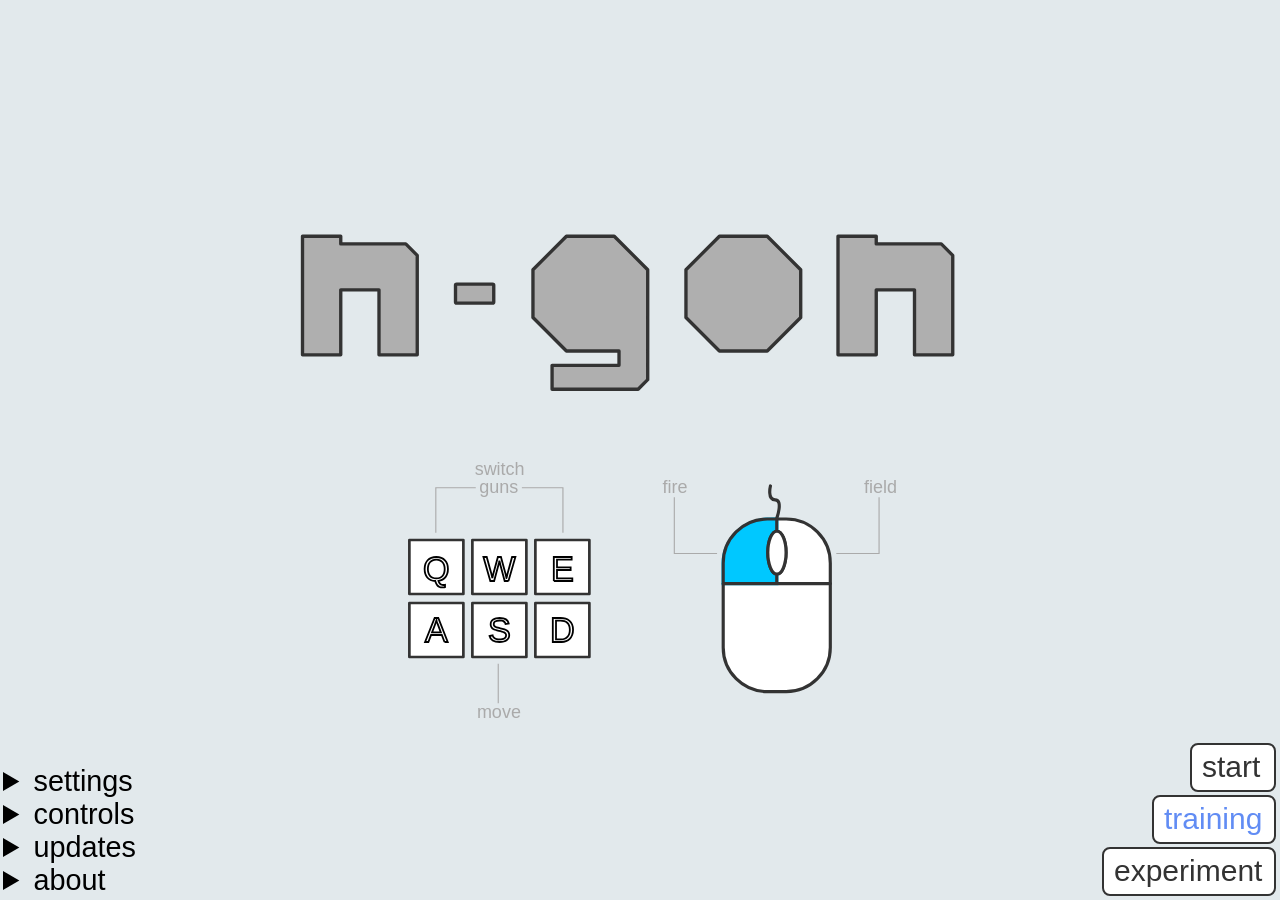
<file: games/n-gon/index.html>
<!DOCTYPE html>
<html lang="en">

<head>
    <meta name="viewport" content="width=device-width, initial-scale=1.0" />
    <meta http-equiv="Content-Type" content="text/html; charset=UTF-8">
    <meta name="viewport" content="width=device-width, initial-scale=1.0" />
    <meta name="description" content="Browser-based side scrolling video game with the matter.js physics engine.">
    <meta name="author" content="Ross Landgreen">
    <meta property="og:description" content="Browser-based side scrolling video game with the matter.js physics engine.">
    <meta property="og:title" content="n-gon">
    <meta name="twitter:title" content="n-gon">
    <meta name="twitter:description" content="Browser-based side scrolling video game with the matter.js physics engine.">
    <!-- <meta http-equiv="refresh" content="0; url=https://landgreen.github.io/n-gon/"> -->
    <title>n-gon</title>
    <link rel="stylesheet" href="style.css">
    <link rel='shortcut icon' href='favicon.ico' type='image/x-icon' />
</head>

<body>
    <div id='guns'></div>
    <div id='field'></div>
    <div id='right-HUD-constraint'></div>
    <div id='right-HUD'></div>
    <div id="text-log"></div>
    <div id="fade-out"></div>
    <div id="health-bg"></div>
    <div id="health"></div>
    <div id="defense-bar"></div>
    <div id="damage-bar"></div>
    <div id="dmg"></div>
    <div id='construct'></div>
    <canvas id="canvas"></canvas>
    <div id="choose-grid"></div>
    <div id="experiment-grid"></div>
    <div style="position: absolute; top:0;left:0;">
        <div id="pause-grid-left" class="pause-grid"></div>
    </div>
    <div style="position: absolute; top:0;right:0;">
        <div id="pause-grid-right" class="pause-grid"></div>
    </div>
    <svg class="SVG-button SVG-button-splash" id="start-button" width="82" height="45" stroke='none' fill='#333' font-size="30px" font-family="Arial, sans-serif" onclick="simulation.startGame()">
        <text x="10" y="32">start</text>
    </svg>
    <svg class="SVG-button SVG-button-splash" id="training-button" width="120" height="45"  stroke='none' fill='#333' font-size="30px" font-family="Arial, sans-serif" onclick="simulation.startGame(false, true)">
        <text x="10" y="32">training</text>
    </svg>
    <svg class="SVG-button SVG-button-splash" id="experiment-button" width="170" height="45">
        <text stroke='none' fill='#333' stroke-width="2" font-size="30px" font-family="Arial, sans-serif" x="10" y="32">experiment</text>
    </svg>

    
    <div id='info'>        
        <div>
            <details id='settings-details'>
                <summary>settings</summary>
                <div class="details-div" style="max-width: 24rem; line-height: 150%;">
                    <input onclick="build.showImages('settings')" type="checkbox" id="hide-images" name="hide-images" style="width:17px; height:17px;">
                    <label for="hide-images" title="hide images for fields, guns, and tech">hide images</label>
                    <br>
                    <input onclick="build.hideHUD('settings')" type="checkbox" id="hide-hud" name="hide-hud" style="width:17px; height:17px;">
                    <label for="hide-hud" title="hide: tech, damage taken, damage, in game console, new level animation">minimal HUD</label>
                    <br>
                    <label for="fps-select" title="use this to slow the game down">limit frames per second:</label>
                    <select name="fps-select" id="fps-select">
                        <option value="max" selected>no cap</option>
                        <option value="72">72 fps</option>
                        <option value="60">60 fps</option>
                        <option value="45">45 fps</option>
                        <option value="30">30 fps</option>
                    </select>
                    <br>
                    <br>
                    <input type="checkbox" id="community-maps" name="community-maps" style="width:17px; height:17px;">
                    <label for="community-maps" title="add about 18 player made levels to the random n-gon level pool">community maps</label>
                    <br>
                    <label for="banned" title="type banned levels with a space between them.  Example:  run temple biohazard">banned levels:</label>
                    <input id="banned" name="banned" placeholder="list levels by name" autocomplete="off" spellcheck="false" style="width: 182px;" />
                    <br>
                    <label for="seed" title="the randoms seed determines level order, tech choices, and mob types">randomization seed:</label>
                    <input type="text" id="seed" name="seed" autocomplete="off" spellcheck="false" minlength="1" style="width: 120px;">
                    <br><span id="previous-seed" style="color:#bbb"></span>
                </div>
            </details>
        </div>
        <div>
            <details id="control-details">
                <summary>controls</summary>
                <div class="details-div" style="max-width: 24rem;">
                    To change controls click a box
                    <br>and press an unused key.
                    <br><br>
                    <table id="control-table">
                        <tr>
                            <th>FIRE</th>
                            <td id='key-fire' class='key-input'>F</td>
                            <td class='key-used'>MouseLeft</td>
                            <td></td>
                        </tr>
                        <tr>
                            <th>FIELD</th>
                            <td id='key-field' class='key-input'>SPACE</td>
                            <td class='key-used'>MouseRight</td>
                        </tr>
                        <tr>
                            <th>JUMP</th>
                            <td id='key-up' class='key-input'>W</td>
                            <td class='key-used'>ArrowUp</td>
                        </tr>
                        <tr>
                            <th>CROUCH</th>
                            <td id='key-down' class='key-input'>S</td>
                            <td class='key-used'>ArrowDown</td>
                        </tr>
                        <tr>
                            <th>LEFT</th>
                            <td id='key-left' class='key-input'>A</td>
                            <td class='key-used'>ArrowLeft</td>
                        </tr>
                        <tr>
                            <th>RIGHT</th>
                            <td id='key-right' class='key-input'>D</td>
                            <td class='key-used'>ArrowRight</td>
                        </tr>
                        <tr>
                            <th>GUN →</th>
                            <td id='key-next-gun' class='key-input'>Q</td>
                            <td class='key-used'>MouseWheel</td>
                        </tr>
                        <tr>
                            <th>GUN ←</th>
                            <td id='key-previous-gun' class='key-input'>E</td>
                            <td class='key-used'>MouseWheel</td>
                        </tr>
                        <tr style="opacity:0.5;">
                            <th>GUN #</th>
                            <td id="key-num" class='key-input'>Num</td>
                        </tr>
                        <tr>
                            <th>PAUSE</th>
                            <td id='key-pause' class='key-input'>P</td>
                            <td></td>
                        </tr>
                        <tr id="control-testing">
                            <th>TESTING</th>
                            <td id='key-testing' class='key-input'>T</td>
                            <td></td>
                        </tr>
                    </table>
                    <br><button id="control-reset" type="button">reset</button><span style="font-size: 60%;"> to default keys</span>
                </div>
            </details>
        </div>
        <div>
            <details id="updates">
                <summary>updates</summary>
                <div id="updates-div" class="details-div" style="font-size: 70%;height: 400px;overflow: scroll;max-width: 50rem;"></div>
            </details>
        </div>
        <div>
            <details>
                <summary>about</summary>
                <div class="details-div" style="max-width: 24rem;padding:0.6em;font-size: 1.3rem;">
                    <a id="github" href="https://github.com/landgreen/n-gon" aria-label="github">
                        <!-- <svg viewBox="0 0 100 16" xmlns="http://www.w3.org/2000/svg" fill="#1B1F23">
                            <path d="M8 0C3.58 0 0 3.58 0 8C0 11.54 2.29 14.53 5.47 15.59C5.87 15.66 6.02 15.42 6.02 15.21C6.02 15.02 6.01 14.39 6.01 13.72C4 14.09 3.48 13.23 3.32 12.78C3.23 12.55 2.84 11.84 2.5 11.65C2.22 11.5 1.82 11.13 2.49 11.12C3.12 11.11 3.57 11.7 3.72 11.94C4.44 13.15 5.59 12.81 6.05 12.6C6.12 12.08 6.33 11.73 6.56 11.53C4.78 11.33 2.92 10.64 2.92 7.58C2.92 6.71 3.23 5.99 3.74 5.43C3.66 5.23 3.38 4.41 3.82 3.31C3.82 3.31 4.49 3.1 6.02 4.13C6.66 3.95 7.34 3.86 8.02 3.86C8.7 3.86 9.38 3.95 10.02 4.13C11.55 3.09 12.22 3.31 12.22 3.31C12.66 4.41 12.38 5.23 12.3 5.43C12.81 5.99 13.12 6.7 13.12 7.58C13.12 10.65 11.25 11.33 9.47 11.53C9.76 11.78 10.01 12.26 10.01 13.01C10.01 14.08 10 14.94 10 15.21C10 15.42 10.15 15.67 10.55 15.59C13.71 14.53 16 11.53 16 8C16 3.58 12.42 0 8 0Z" />
                            <g stroke='none' font-size="8px" font-family="Arial Black, sans-serif">
                                <text x="19" y="11">Github</text>
                            </g>
                        </svg> -->
                        <svg viewBox="-19 -8 40 16" xmlns="http://www.w3.org/2000/svg" stroke="#333" stroke-width="0.4" >
                            <defs>
                                <linearGradient id="horizontalGradient" x1="-8" y1="0" x2="8" y2="0" gradientUnits="userSpaceOnUse">
                                    <stop offset="0%" stop-color="#e0e3e6" />
                                    <stop offset="100%" stop-color="#fff" />
                                </linearGradient>
                            </defs>
                            <circle cx="0" cy="0" r="7" fill="url(#horizontalGradient)" />
                            <circle cx="4" cy="0" r="1.1" fill="none" />
                            <path d="M5.3 0 h1.7" stroke="#1B1F23" />
                        </svg>
                    </a>        
                    <p>
                        I wrote n-gon in JavaScript, CSS, and HTML using the matter.js 2-D physics library.
                        The code is free and open source on <a id="github" href="https://github.com/landgreen/n-gon" aria-label="github">Github</a>.
                        This is just my hobby project, but I try to fix bugs when <a id="github" href="https://github.com/landgreen/n-gon/issues" aria-label="github">reported</a>.
                    </p>
                    
                    <span style="max-width: 25rem; line-height: 180%;">
                    <label for="classic-select" title="play older versions of n-gon">classic n-gon:</label>
                    <select name="classic-select" id="classic-select" onChange="window.location.href=this.value">
                        <option value="https://scratch.mit.edu/projects/14005697/fullscreen/">mech: 2014</option>
                        <option value="https://scratch.mit.edu/projects/22573757/fullscreen/">spacetime: 2015</option>
                        <option value="https://scratch.mit.edu/projects/41429974/fullscreen/">ballistics: 2015</option>
                        <option value="https://scratch.mit.edu/projects/43690666/fullscreen/">portal: 2016</option>
                        <option value="https://codepen.io/lilgreenland/full/ozXNWZ">side scroller: 2016</option>
                        <option value="https://codepen.io/lilgreenland/full/wzARJY">side scroller: 2016</option>
                        <option value="classic/7-1-2017/">LandGame: 2017</option>
                        <option value="classic/4-15-2018/">n-gon: 2018</option>
                        <option value="classic/7-11-2019/">n-gon: summer-2019</option>
                        <option value="classic/9-8-2019/">n-gon: fall-2019</option>
                        <option value="classic/7-15-2020/">n-gon: summer-2020</option>
                        <option value="classic/6-1-2021/">n-gon: spring-2021</option>
                        <option value="classic/11-1-2022/">n-gon: fall-2022</option>
                        <option value="classic/7-29-2024/">n-gon: summer-2024</option>
                        <option value="" selected>old versions</option>
                    </select>
                    <br><label for="classic-select" title="community links">community links:</label>
                    <select name="classic-select" id="classic-select" onChange="window.location.href=this.value">
                        <option value="https://www.cornbread2100.com/n-gon-loader">n-commit loader</option>
                        <option value="https://3xiondev.github.io/n-gon-upgraded">n-gon upgraded</option>
                        <option value="https://n-gon-enhanced.vercel.app">n-gon enhanced</option>
                        <option value="https://coaldeficit.github.io/c-gon">c-gon</option>
                        <option value="https://kgurchiek.github.io/n-gon-portal-gun">n-gon portal gun</option>
                        <option value="https://github.com/Whyisthisnotavalable/n-scythe">n-scythe</option>
                        <option value="https://github.com/kgurchiek/n-gon-mobile">n-mobile</option>
                        <option value="https://github.com/kgurchiek/n-gon-controller">n-controller</option>
                        <option value="https://github.com/kgurchiek/n-gon-stopwatch">n-stopwatch</option>
                        <option value="https://github.com/Ant-Throw-Pology/n-qol">n-qol</option>
                        <option value="https://github.com/c-rxxp-y/n-gon-treasury">n-treasury</option>
                        <option value="https://github.com/3xionDev/n-docs">n-docs</option>
                        <option value="https://ngon.fandom.com/wiki/N-gon">n-wiki fandom</option>
                        <option value="https://n-gon.wiki/">n-wiki n-gon</option>
                        <option value="" selected>mods, forks, info</option>
                    </select>
                </span>
                </div>
            </details>
        </div>
    </div>

    <svg id='splash' class="intro ui" viewBox="0 0 800 800" onclick="simulation.startGame()">
        <g class="fade-in" transform="translate(100,210) scale(34)" fill='#afafaf' stroke='none'>
            <path d="M0 0  h1  v0.2  h1.7  l0.3 0.3  v2.6  h-1  v-1.7  h-1  v1.7  h-1 z" />
            <rect x="4" y="1.25" width="1" height="0.5" rx='0.03' />
            <path transform="translate(6.9,0) scale(1.25)" d="M0 0  h1  l 0.7 0.7  v2.3  l-0.2 0.2 h-1.8 v-0.5 h1.4   L 1.1 2.4   h-1.1  l -0.7 -0.7  v-1  l 0.7 -0.7 Z" />
            <path transform="translate(10.9,0) scale(1.25)" d="M0 0  h1  l 0.7 0.7  v1  l -0.7 0.7  h-1  l -0.7 -0.7  v-1  l 0.7 -0.7 Z" />
            <path transform="translate(14,0)" d="M0 0  h1  v0.2  h1.7  l0.3 0.3  v2.6  h-1  v-1.7  h-1  v1.7  h-1 z" />
        </g>
        <g transform="translate(100,210) scale(34)" fill='none' stroke='#333' stroke-linejoin="round" stroke-linecap="round">
            <path class="draw-lines" d="M0 0  h1  v0.2  h1.7  l0.3 0.3  v2.6  h-1  v-1.7  h-1  v1.7  h-1 z" stroke-width='0.0875' />
            <rect class="draw-lines-dash" x="4" y="1.25" width="1" height="0.5" stroke-width='0.0875' rx='0.03' />
            <path class="draw-lines-g" transform="translate(6.9,0) scale(1.25)" d="M0 0  h1  l 0.7 0.7  v2.3  l-0.2 0.2 h-1.8 v-0.5 h1.4   L 1.1 2.4   h-1.1  l -0.7 -0.7  v-1  l 0.7 -0.7 Z" stroke-width='0.07' />
            <path class="draw-lines-o" transform="translate(10.9,0) scale(1.25)" d="M0 0  h1  l 0.7 0.7  v1  l -0.7 0.7  h-1  l -0.7 -0.7  v-1  l 0.7 -0.7 Z" stroke-width='0.07' />
            <path class="draw-lines" transform="translate(14,0)" d="M0 0  h1  v0.2  h1.7  l0.3 0.3  v2.6  h-1  v-1.7  h-1  v1.7  h-1 z" stroke-width='0.0875' />
        </g>
        <!-- mouse -->
        <g class="draw-lines3" transform="translate(290,430) scale(0.28)" stroke-linecap="round" stroke-linejoin="round" stroke-width="10px" stroke="#333" fill="none">
            <path class="fade-in" stroke="none" fill="#fff" d="M827,112 h30 a140,140,0,0,1,140,140 v268 a140,140,0,0,1-140,140 h-60 a140,140,0,0,1-140-140v-268 a140,140,0,0,1,140-140h60" />
            <path class="fade-in" d="M832.41,106.64 V322 H651.57 V255 c0-82,67.5-148,150-148 Z" fill="rgb(0, 200, 255)" stroke="none" />
            <path d="M827,112 h30 a140,140,0,0,1,140,140 v268 a140,140,0,0,1-140,140 h-60 a140,140,0,0,1-140-140v-268 a140,140,0,0,1,140-140h60" />
            <path d="M657 317 h340 h-170 v-25 m0 -140 v-42 s 21 -59, -5 -59 S 807 7, 807 7" />
            <ellipse fill="none" cx="827.57" cy="218.64" rx="29" ry="68" />
            <ellipse fill="#fff" class="fade-in-fast" cx="827.57" cy="218.64" rx="29" ry="68" />
        </g>

        <!-- keys -->
        <g transform="translate(195,480) scale(0.8)">
            <!-- fade in background -->
            <g fill='#fff' stroke='none' class="fade-in">
                <path d="M0 60 h60 v-60 h-60 v60" class="draw-lines-box-1" />
                <path d="M70 60 h60 v-60 h-60 v60" class="draw-lines-box-2" />
                <path d="M140 60 h60 v-60 h-60 v60" class="draw-lines-box-3" />
                <path d="M0 70 h60 v60 h-60 v-60" class="draw-lines-box-1" />
                <path d="M70 70 h60 v60 h-60 v-60" class="draw-lines-box-2" />
                <path d="M140 70 h60 v60 h-60 v-60" class="draw-lines-box-3" />
            </g>
            <g fill='none' stroke='#333' stroke-width="3" stroke-linejoin="round" stroke-linecap="round">
                <path d="M0 60 h60 v-60 h-60 v60" class="draw-lines-box-1" />
             <!-- <rect x="0" y="0" width="60" height="60" rx="10" ry="10" class="draw-lines-box-1" /> -->
                <path d="M70 60 h60 v-60 h-60 v60" class="draw-lines-box-2" />
                <path d="M140 60 h60 v-60 h-60 v60" class="draw-lines-box-3" />
                <path d="M0 70 h60 v60 h-60 v-60" class="draw-lines-box-1" />
                <path d="M70 70 h60 v60 h-60 v-60" class="draw-lines-box-2" />
                <path d="M140 70 h60 v60 h-60 v-60" class="draw-lines-box-3" />
            </g>
            <g class="draw-lines4" text-anchor="middle" stroke='#000' fill='none' stroke-width="2" font-size="38px" font-family="Arial Black, sans-serif">
                <text x="30" y="45" id="splash-previous-gun" stroke-width="2">Q</text>
                <text x="100" y="45" id="splash-up">W</text>
                <text x="170" y="45" id="splash-next-gun" stroke-width="2">E</text>
                <text x="30" y="113" id="splash-left">A</text>
                <text x="100" y="113" id="splash-down">S</text>
                <text x="170" y="113" id="splash-right">D</text>
            </g>
        </g>
        <g class="fade-in" fill="none" stroke="#aaa" stroke-width="1">
            <path d="M 254 433.5 h-35.5 v40" />
            <path d="M 295 433.5 h36.5 v40" />
            <path d="M 274 625 v-35" />
            <path d="M 430.5 442 v50 h38" />
            <path d="M 612.5 442 v50 h-38" />
        </g>
        <g class="fade-in" stroke="none" fill="#aaa" font-size="16px">
            <text x="253" y="422">switch</text>
            <text x="257" y="438">guns</text>
            <text x="255" y="638">move</text>
            <text x="420" y="438">fire</text>
            <text x="599" y="438">field</text>
        </g>
    </svg>
    <script src='lib/matter.min.js'></script>
    <!-- <script src='lib/decomp.min.js'></script> -->
    <script src="js/simulation.js"></script>
    <script src="js/player.js"></script>
    <script src="js/powerup.js"></script>
    <script src="js/tech.js"></script>
    <script src="js/bullet.js"></script>
    <script src="js/mob.js"></script>
    <script src="js/spawn.js"></script>
    <script src="js/level.js"></script>
    <script src="js/lore.js"></script>
    <script src="js/engine.js"></script>
    <script src="js/index.js"></script>
</body>

</html>
</file>
<file: games/n-gon/style.css>
:root {
    --build-bg-color: #aeb6c2;
    --card-color: #fafcfd;
    --hover-card-color: #e5e5ed;
}

body {
    font-family: "Helvetica", "Arial", sans-serif;
    margin: 0;
    overflow: hidden;
    cursor: auto;
    background-color: #f00;
    /* filter: grayscale(1); */
    /* transition: background-color 0.2s ease-in-out; */
}

canvas {
    position: absolute;
    top: 0;
    left: 0;
    z-index: 0;
    user-select: none;
}

select {
    font-size: 0.8em;
    border: 1px #333 solid;
    border-radius: 6px;
}

select option {
    background-color: #fff;
}

input {
    padding: 0px 4px;
    font-size: 0.8em;
    border: 1px #333 solid;
    border-radius: 4px;
}

a {
    text-decoration: none;
    color: #08c;
}

em {
    opacity: 0.7;
}

#splash {
    user-select: none;
    position: absolute;
    top: 0;
    left: 0;
    width: 100%;
    height: 100%;
    z-index: 2;
    transition: opacity 5s ease-in;
}

*:focus {
    outline: none;
}

table {
    border-collapse: collapse;
    width: 360px;
}

tr {
    padding: 10px;
    text-align: left;
}

td {
    padding-left: 10px;
}

.key-input-train {
    padding: 0px 5px;
    border: 2px solid #444;
    color: #444;
    border-radius: 4px;
    background-color: #d0d0d0;
    text-align: center;
    font-weight: 400;
}

.key-input {
    padding: 3px 8px;
    border: 2px solid #333;
    background-color: #fff;
    text-align: center;
}

.pause-table {
    width: auto;
}

.key-input-pause {
    width: 15px;
    padding: 0px 2px;
    border: 2px solid #333;
    background-color: #fff;
    text-align: center;
}

.key-used {
    color: #777;
    font-size: 80%;
}

summary {
    font-size: 1.2em;
}

.SVG-button {
    border: 1.5px #333 solid;
    border-radius: 8px;
    background-color: #fff;
}

.SVG-button:hover {
    background-color: #eee;
}

.SVG-button-splash {
    border: 2px #333 solid;
    border-radius: 8px;
    background-color: #fff;
    transition: opacity 5s ease-in;
}

.SVG-button-splash:hover {
    background-color: #eee;
}

#start-button {
    position: absolute;
    bottom: 108px;
    right: 4px;
    z-index: 12;
    /* top-left | top-right | bottom-right | bottom-left */
    /* border-radius: 8px 8px 0 0; */
}

#training-button {
    position: absolute;
    bottom: 56px;
    right: 4px;
    z-index: 12;
    /* border-radius: 8px 0px 0 0; */
}

#experiment-button {
    position: absolute;
    bottom: 4px;
    right: 4px;
    z-index: 12;
    /* border-radius: 8px 0 8px 8px; */
}





#construct {
    display: none;
    position: absolute;
    bottom: 0%;
    right: 0%;
    z-index: 1;
    width: 250px;
    height: 200px;
    background-color: #fff;
    color: #000;
    font-size: 0.9em;
    white-space: pre;
    padding: 3px;
    border: 1px #333 solid;
}

#flex-center {
    display: flex;
    align-items: center;
    justify-content: center;
    height: 100%;
}

.choose-grid {
    position: absolute;
    top: 50%;
    left: 50%;
    transform: translate(-50%, -50%);
    padding: 10px 1px;
    margin: 0px;
    border: 0px;
    z-index: 12;
    max-height: 99vh;
    font-size: 1.3em;
    display: grid;
    grid-template-columns: repeat(3, 384px);
    align-items: stretch;
    visibility: hidden;
    opacity: 0;
    transition: opacity 0.25s linear;
    overflow: auto;
    -ms-overflow-style: none;
    scrollbar-width: none;
}

.choose-grid-no-images {
    border-radius: 8px;
    border: 10px solid #444;
    gap: 10px;
    background-color: #444;
    position: absolute;
    top: 50%;
    left: 50%;
    transform: translate(-50%, -50%);
    margin: 0px;
    z-index: 12;
    max-height: 99vh;
    font-size: 1.3em;
    display: grid;
    grid-template-columns: 384px;
    align-items: stretch;
    visibility: hidden;
    opacity: 0;
    transition: opacity 0.25s linear;
    overflow: auto;
    -ms-overflow-style: none;
    scrollbar-width: none;
    /* box-shadow: 7px 7px 6px rgba(0, 0, 0, 0.13); */
}


#choose-grid::-webkit-scrollbar {
    display: none;
}

.choose-grid-module {
    line-height: 160%;
    background-color: var(--card-color);
    font-size: 0.75em;
}

.choose-grid-module:hover {
    background-color: var(--hover-card-color);
}

.choose-grid-module:hover .card-text {
    background-color: var(--hover-card-color);
}

.research-select {
    float: right;
    margin-right: 10px;
}

.pause-grid {
    padding: 2px;
    margin: 0px;
    display: none;
    grid-template-columns: 384px;
    grid-auto-rows: minmax(auto, auto);
    align-content: start;
    align-items: start;
    z-index: 2;
    font-size: 1.3em;
}

#pause-grid-right {
    position: absolute;
    top: -2px;
    right: -4px;
    overflow: auto;
    max-height: 100vh;
    -ms-overflow-style: none;
    scrollbar-width: none;
    padding: 1px;
}

#pause-grid-right::-webkit-scrollbar {
    display: none;
}

#pause-grid-left {
    position: absolute;
    top: -2px;
    left: -4px;
    overflow: auto;
    max-height: 100vh;
    -ms-overflow-style: none;
    scrollbar-width: none;
}

#pause-grid-left::-webkit-scrollbar {
    display: none;
}

.pause-grid-module {
    line-height: 160%;
    background-color: var(--card-color);
    font-size: 0.75em;
}

.sort {
    padding: 0.1em 0.3em;
    border: 1px solid #444;
    /* min-height: 88px; */
    line-height: 100%;
    background-color: var(--card-color);
}

.sort-button {
    border: 1px #333 solid;
    border-radius: 0.4em;
    background-color: #fff;
    font-size: 0.5em;
    /* padding: 0.3em; */

}

.sort-button:hover {
    background-color: #eee;
}

.pause-eject .card-text {
    animation: techColorCycle 1s linear infinite alternate;
}

#experiment-grid {
    display: flex;
    justify-content: center;
    padding: 0px;
    margin: 0px;
    border: 0px;
    background-color: var(--build-bg-color);
    display: none;
    grid-template-columns: repeat(auto-fit, 384px);
    grid-auto-flow: row;
    /* grid-auto-rows: minmax(auto, auto); */
    position: relative;
    /* bottom: 0px; */
    z-index: 10;
    font-size: 1.3em;
    -ms-overflow-style: none;
    /* IE and Edge */
    scrollbar-width: none;
    /* Firefox */
}

#experiment-grid::-webkit-scrollbar {
    display: none;
}

.experiment-grid-module {
    line-height: 160%;
    background-color: var(--card-color);
    font-size: 0.75em;
}

.experiment-grid-hide {
    display: none;
}

.grid-title {
    padding-bottom: 6px;
    padding-top: 4px;
    font-size: 1.4em;
    font-weight: 600;
}

.experiment-grid-module:hover:not(.build-tech-selected, .build-field-selected, .build-gun-selected) {
    background-color: var(--card-color);
}

.experiment-start-box {
    background-color: var(--card-color);
    position: sticky;
    top: 0;
    z-index: 10;
    align-self: start;
    width: 276px;
    line-height: 200%;
    display: flex;
    flex-direction: column;
    justify-content: center;
    align-items: center;
    border: 2px #333 solid;
    border-top: 0px;
    border-radius: 10px;
    border-top-left-radius: 0px;
    /* border-bottom-left-radius: 0px; */
    border-top-right-radius: 0px;
    padding: 0.2em 0px;
    /* height: 210px; */
    box-shadow: 8px 8px 6px rgba(0, 0, 50, 0.15);
    /* opacity: 0.1; */
}

.card-background {
    height: 340px;
    background-size: contain;
    background-repeat: no-repeat;
    display: flex;
    justify-content: flex-end;
    flex-direction: column;
}

.card-text {
    background-color: var(--card-color);
    padding: 0.5em 1em;
    border: 1px solid #444;
    margin-top: -1px;
    margin-right: -1px;
    font-size: 0.92em;
    min-height: 88px;
    /* border-radius: 5px; */
}

.cancel-card {
    text-align: center;
    font-size: 1.1em;
    font-weight: 100;
    justify-self: end;
    border: 1px solid #444;
    margin-top: -1px;
    margin-right: -1px;
    padding: 1px;
    line-height: 160%;
    background-color: var(--card-color);
}

.cancel-card:hover {
    background-color: var(--hover-card-color);
}

.research-card {
    font-size: 1.1em;
    font-weight: 100;
    border: 1px solid #444;
    margin-top: -1px;
    margin-right: -1px;
    padding: 1px 0px 1px 10px;
    line-height: 160%;
    background-color: var(--card-color);
}

.research-card:hover {
    background-color: var(--hover-card-color);
}

.research-cancel {
    display: flex;
    gap: 10px;
    line-height: 160%;
    /* background-color: var(--card-color); */
    font-size: 1em;
    position: sticky;
    top: 0px;
    z-index: 10;
}

.sticky {
    position: sticky;
    top: 0px;
    z-index: 10;
}

/* keeps 5 columns at 1440px */
@media (min-width: 1710px) and (max-width: 1950px) {

    .experiment-grid-module,
    .choose-grid-module,
    .pause-grid-module,
    .research-cancel {
        line-height: 143%;
        font-size: 0.68em;
    }

    .research-cancel {
        font-size: 0.9em;
    }

    #experiment-grid,
    .choose-grid,
    .pause-grid {
        grid-template-columns: repeat(auto-fit, 340px);
    }

    .card-background {
        height: 290px;
    }

    .card-text {
        min-height: 75px;
    }
}

/* (min-width: 30em) and (max-width: 80em) */
@media (max-width: 1709px) {

    .experiment-grid-module,
    .choose-grid-module,
    .pause-grid-module {
        line-height: 139%;
        font-size: 0.58em;
    }

    .research-cancel {
        font-size: 0.8em;
    }

    #experiment-grid,
    .choose-grid,
    .pause-grid {
        grid-template-columns: repeat(auto-fit, 285px);
    }

    .card-background {
        height: 240px;
    }

    .card-text {
        min-height: 64px;
    }
}

/* .card-text */
.choose-grid-no-images .card-text,
.choose-grid-no-images .research-card,
.choose-grid-no-images .cancel-card {
    border-radius: 5px;
}

.experiment-grid-module:hover .card-text {
    background-color: var(--hover-card-color);
}

.build-tech-selected .card-text {
    background-color: hsl(253, 100%, 84%);
}

.build-tech-selected.experiment-grid-module:hover .card-text {
    background-color: hsl(253, 100%, 81%);
}

.build-gun-selected .card-text {
    background-color: hsl(218, 100%, 81%);
}

.build-gun-selected.experiment-grid-module:hover .card-text {
    background-color: hsl(218, 100%, 76%);
}

.build-field-selected .card-text {
    background-color: hsl(193, 100%, 75%);
}

.build-field-selected.experiment-grid-module:hover .card-text {
    background-color: hsl(193, 100%, 68%);
}

.experiment-grid-disabled {
    /* background-color: var(--build-bg-color); */
    /* color: #000; */
    opacity: 0.35;
}

.experiment-grid-disabled[data-descr] {
    position: relative;
}

.experiment-grid-disabled[data-descr]:hover::after {
    content: '\a \00a0 \00a0 \00a0 REQUIRES:\a \00a0 \00a0 \00a0 ' attr(data-descr);
    white-space: pre-wrap;
    position: absolute;
    left: 0;
    top: 0;
    width: 100%;
    height: 100%;
    background-color: var(--build-bg-color);
    z-index: 1;
    opacity: 1;
    transition: opacity 0.5s ease;
}

#info {
    position: absolute;
    bottom: 3px;
    left: 3px;
    z-index: 10;
    font-size: 1.5em;
    transition: opacity 5s ease-in;
    width: 100%;

    /* border: 1.5px #333 solid; */
    /* border-radius: 8px; */
    /* background-color: #fff; */
}

.details-div {
    padding: 10px;
    border-radius: 8px;
    border: 2px #333 solid;
    background-color: var(--card-color);
}


#dmg {
    position: absolute;
    z-index: 2;
    width: 100%;
    height: 100%;
    display: none;
    /* background-color also set in mass-energy tech */
    background-color: #f67;
    opacity: 0;
    transition: opacity 1s;
}

#damage-bar {
    position: absolute;
    /* top: 1px;
    left: 15px;
    height: 7px;
    width: 0px;
    transition: width 0.3s linear; */
    top: 16px;
    right: 4px;
    height: 0px;
    width: 7px;
    transition: height 0.25s linear;
    opacity: 1;
    z-index: 2;
    pointer-events: none;
    background-color: rgb(255, 55, 95);
    /* border-bottom: 1.5px solid #701; */
    /* border-right: 1.5px solid #701; */
    display: none;
}

#defense-bar {
    position: absolute;
    top: 8px;
    left: 15px;
    height: 7px;
    width: 0px;
    transition: width 0.25s linear;
    opacity: 1;
    z-index: 2;
    pointer-events: none;
    background-color: #fff;
    border-right: 1.5px solid #777;
    display: none;
}

#health {
    position: absolute;
    top: 15px;
    left: 15px;
    height: 20px;
    width: 0px;
    transition: width 1s ease-out;
    z-index: 2;
    pointer-events: none;
    background-color: rgb(9, 245, 166);
    border-right: 2px solid rgb(51, 162, 125);
    display: none;
}

#health-bg {
    position: absolute;
    top: 15px;
    left: 15px;
    height: 20px;
    width: 0px;
    transition: width 1s ease-out;
    background-color: #032;
    opacity: 0.1;
    z-index: 1;
    pointer-events: none;
    display: none;
}

/* background on title page */
#fade-out {
    position: absolute;
    z-index: 2;
    width: 100%;
    height: 100%;
    background-color: #e2e9ec;
    opacity: 1;
    transition: opacity 3s;
    pointer-events: none;
}

#guns {
    position: absolute;
    top: 82px;
    left: 15px;
    z-index: 2;
    font-size: 23px;
    color: #222;
    background-color: rgba(255, 255, 255, 0.2);
    line-height: 120%;
    user-select: none;
    pointer-events: none;
    padding: 0px 5px 0px 5px;
    border-radius: 5px;
}

#field {
    position: absolute;
    top: 45px;
    left: 15px;
    z-index: 2;
    font-size: 23px;
    color: #000;
    text-align: right;
    opacity: 0.7;
    background-color: rgba(190, 210, 245, 0.25);
    user-select: none;
    pointer-events: none;
    padding: 0px 5px 0px 5px;
    border-radius: 5px;
}

#right-HUD {
    position: absolute;
    top: 15px;
    right: 15px;
    z-index: 2;
    font-size: 20px;
    text-align: right;
    line-height: 120%;
    user-select: none;
    pointer-events: none;
    /*border: 2px solid rgba(0, 0, 0, 0.4);*/
    color: #222;
    padding: 0px 5px 0px 5px;
    border-radius: 5px;
    opacity: 0.35;
    background-color: rgba(255, 255, 255, 0.4);
}

.constraint-module {
    line-height: 160%;
    padding: 20px;
    border-radius: 5px;
    font-size: 1.2em;
    font-family: monospace;
    font-weight: 800;
    text-align: center;
    color: #624;
    background-color: rgba(255, 240, 250, 1);
}

#right-HUD-constraint {
    position: absolute;
    top: 12px;
    right: 15px;
    z-index: 2;
    font-size: 20px;
    text-align: right;
    line-height: 120%;
    user-select: none;
    pointer-events: none;
    padding: 5px 10px 5px 10px;
    border-radius: 8px;
    color: #624;
    opacity: 0.35;
    background-color: rgba(255, 215, 241, 0.4);
    /* color: rgb(141, 23, 88);
    opacity: 0.35;
    background-color: rgba(141, 23, 88, 0.1); */
    /* font-weight: 400; */
    transition: all 0.5s linear;
}

.constraint {
    color: rgb(141, 23, 88);
}

.metallic-sparkle {
    background: linear-gradient(90deg,
            #c38aa6,
            #e6c0d9,
            #dca4c6,
            #c38aa6,
            #e6c0d9,
            #dca4c6,
            #c38aa6);
    background-size: 200% 100%;
    background-clip: text;
    color: transparent;
    animation: shimmer 4s infinite linear;
}

@keyframes shimmer {
    0% {
        background-position: 0% 50%;
    }

    50% {
        background-position: 100% 50%;
    }

    100% {
        background-position: 0% 50%;
    }
}

#text-log {
    z-index: 2;
    position: absolute;
    bottom: 10px;
    left: 10px;
    padding: 10px;
    border-radius: 4px;
    line-height: 140%;
    font-size: 1.15em;
    color: #555;
    background-color: rgba(255, 255, 255, 0.5);
    pointer-events: none;
    user-select: none;
}

.color-text {
    color: #000;
}

.color-var {
    color: hsl(253, 100%, 58%);
}

.color-symbol {
    color: hsl(290, 100%, 40%);
}

.color-gun {
    color: hsl(218, 100%, 58%);
}

.highlight {
    border-radius: 6px;
    background-color: #ff0;
    padding: 3px;
}

.color-f {
    color: #0ad;
    letter-spacing: 1px;
}

.color-s {
    color: #04f;
    letter-spacing: 1px;
}

.color-d {
    color: #f03;
    letter-spacing: 1px;
}

.color-p {
    color: #067;
    letter-spacing: 1px;
}

.color-h {
    color: #0b7;
    letter-spacing: 1px;
}

.color-e {
    color: #d60;
    letter-spacing: 1px;
}

.color-m {
    color: hsl(253, 100%, 50%);
    letter-spacing: 1px;
}

.color-g {
    color: hsl(218, 80%, 40%);
    letter-spacing: 1px;
}

.color-ammo {
    color: #356;
}

.color-choice {
    display: inline-block;
}

.color-choice span {
    display: inline-block;
    animation: bounce 3s infinite;
    transform-origin: bottom;
    color: #555;
}

.color-choice span:nth-child(1) {
    animation-delay: 0s;
}

.color-choice span:nth-child(2) {
    animation-delay: 1s;
}

.color-choice span:nth-child(3) {
    animation-delay: 2s;
}

@keyframes bounce {
    0% {
        transform: translateY(0);
    }

    15% {
        transform: translateY(-2px);
        color: #aaa;
    }

    30% {
        transform: translateY(0);
    }

    100% {
        transform: translateY(0);
    }
}

.color-invulnerable {
    color: #fff;
    text-shadow: 0px 0px 7px #000;
}

.color-dark-matter {
    color: #246;
    text-shadow: 0px 0px 7px #246;
}

.color-tokamak {
    color: #5c3ab8;
    font-weight: 100;
    text-shadow: 0px -5px 9px rgb(255, 0, 204);
}



.color-dup {
    font-variant: small-caps;
    letter-spacing: 1px;
    text-shadow: 1.5px -1.5px hsla(243, 100%, 38%, 0.2);
}

.color-remove {
    text-decoration: line-through;
    /* letter-spacing: 2px; */
    border-radius: 3px;
    padding: 0px 3px;
    background-color: hsl(255, 40%, 71%);
    color: #fff;
}

.color-cloaked {
    letter-spacing: 2px;
    animation: cloak 6s linear infinite alternate;
    color: rgba(0, 0, 0, 0);
}

@keyframes cloak {
    0% {
        text-shadow: 0px 0px 0px #000;
        opacity: 1;
    }

    50% {
        text-shadow: 0px 0px 0px #000;
        opacity: 1;
    }

    100% {
        text-shadow: 0px 0px 15px #000;
        opacity: 0;
    }
}

.color-laser {
    color: #f02;
    font-weight: 100;
    letter-spacing: -0.8px;
}

.color-plasma {
    color: #c0e;
    letter-spacing: 1px;
    background-color: rgba(132, 0, 255, 0.06);
    padding: 2px;
    border-radius: 9px;
    letter-spacing: 1px;
}

.color-worm {
    color: #fff;
    text-shadow: 1px 0px 2px #234;
}

.color-print {
    color: #567;
    font-family: 'Courier New', Courier, monospace;
}

.color-defense {
    background-color: hsla(227, 9%, 71%, 0.279);
    padding: 2px;
    border-radius: 4px;
    letter-spacing: 1px;
    font-weight: 100;
}

.color-bot {
    font-variant: small-caps;
    background-color: rgba(75, 125, 150, 0.06);
    border: 0.1em solid #146;
    color: #146;
    padding: 0em 0.3em 0.08em 0.3em;
    font-weight: 400;
}

.no-box {
    border: none;
    background-color: transparent;
    padding: 0;
}

.color-block {
    background-color: rgba(0, 0, 0, 0.1);
    border: 0.1em solid #333;
    padding: 0.5px;
    font-weight: 100;
}

.color-cancel {
    background-color: var(--card-color);
    border: 0.15em #444 solid;
    padding: 0.2em;
    border-radius: 0.2em;
    font-weight: 800;
    font-size: 1em;
}

.color-junk {
    letter-spacing: 1px;
    font-family: Lucida Console, Courier, monospace;
}

.color-r {
    color: #f7b;
    letter-spacing: 1px;
}

.color-flop {
    text-decoration: underline;
    font-weight: 100;
    letter-spacing: -1px;
}

.color-alt {
    text-decoration: underline;
    font-weight: 100;
    letter-spacing: -1px;
}

.faded {
    opacity: 0.7;
    font-size: 90%;
}

.circle-grid {
    width: 1.32em;
    height: 1.32em;
    border-radius: 50%;
    display: inline-block;
    margin-bottom: -0.3em;
}

.circle-grid-instant {
    width: 1.1em;
    height: 1.1em;
    border-radius: 50%;
    border: 0.15em solid hsl(255, 100%, 71%);
    display: inline-block;
    margin-bottom: -0.35em;
}

.circle-grid-skin {
    width: 1.25em;
    height: 1.25em;
    border-radius: 50%;
    display: inline-block;
    background-color: #fff;
    opacity: 0.8;
    border: 0.08em solid #222;
    position: absolute;
    top: -0.05em;
    left: 0em;
}

.circle-grid-skin-eye {
    width: 0.18em;
    height: 0.18em;
    border-radius: 50%;
    display: inline-block;
    background-color: #fff;
    border: 0.08em solid #222;
    position: absolute;
    top: 0.45em;
    left: 0.9em;
}

.junk {
    background-color: hsl(254, 44%, 75%);
    border-radius: 25%;
}

.research-circle {
    width: 0.9em;
    height: 0.9em;
    border-radius: 50%;
    display: inline-block;
    background-color: #f7b;
    border: 0.065em #fff solid;
    opacity: 0.85;
    margin-bottom: -0.1em;
}

.ammo-circle {
    width: 0.75em;
    height: 0.75em;
    border-radius: 50%;
    display: inline-block;
    background-color: #467;
    border: 0.05em #fff solid;
    opacity: 0.95;
    margin-bottom: -1.5px;
}

.heal-circle {
    width: 0.95em;
    height: 0.95em;
    border-radius: 50%;
    display: inline-block;
    background-color: #0d9;
    border: 0.05em #fff solid;
    opacity: 0.85;
    margin-bottom: -2px;
}

.heal-circle-energy {
    width: 0.95em;
    height: 0.95em;
    border-radius: 50%;
    display: inline-block;
    background-color: #ff0;
    border: 0.05em #000 solid;
    opacity: 0.85;
    margin-bottom: -2px;
}

.coupling-circle {
    width: 0.7em;
    height: 0.7em;
    border-radius: 50%;
    display: inline-block;
    background-color: #0ae;
    border: 0.05em #fff solid;
    margin-bottom: -0.5px;
}

.boost-circle {
    width: 0.7em;
    height: 0.7em;
    border-radius: 50%;
    display: inline-block;
    background-color: #f03;
    border: 0.05em #fff solid;
    opacity: 0.9;
    margin-bottom: -0.5px;
}

@keyframes pulse {
    0% {
        border-radius: 0%;
    }

    100% {
        border-radius: 50%;
    }
}

.field {
    background-color: #0cf;
}

.tech {
    background-color: hsl(255, 100%, 71%);
}

.gun {
    background-color: rgb(0, 80, 218);
}

.heal {
    background-color: #0d9;
}

.research {
    background-color: #f7b;
}

.color-speed {
    display: inline-block;
    transform: skew(-27deg);
    /* font-weight: 400; */
    color: #038;
}

.color-randomize {
    display: inline-block;
    animation: randomize 4s linear infinite alternate;
    transform-origin: bottom;
    color: #555;
}

@keyframes randomize {

    0%,
    100% {
        font-family: Arial;
    }

    20% {
        font-family: Times New Roman;
    }

    40% {
        font-family: Verdana;
    }

    60% {
        font-family: Georgia;
    }

    80% {
        font-family: Courier New;
    }
}

.alt {
    animation: alt 8s linear infinite alternate;
    font-weight: 400;
    letter-spacing: 1px;
}

@keyframes alt {
    0% {
        text-shadow: 3px 0px 0px;
    }

    100% {
        text-shadow: -3px 0px 0px;
    }

}

.flicker {
    animation: flicker 4s linear infinite;
}

@keyframes flicker {
    0% {
        opacity: 1;
    }

    80% {
        opacity: 1;
    }

    90% {
        opacity: 0;
    }

    100% {
        opacity: 1;
    }
}

.color-coupling {
    text-shadow: 0px 0px 1.5px #0cf;
    letter-spacing: 1px;
    font-weight: 100;
}

.box {
    padding: 3px 8px 3px 8px;
    border: 2px solid #444;
    border-radius: 4px;
    background-color: rgba(255, 255, 255, 0.5);
}

.wrapper {
    display: grid;
    grid-template-columns: 360px 10px;
    align-self: center;
    justify-content: center;
}

.grid-box {
    align-self: center;
    justify-self: center;
}

.right {
    text-align: right;
}

.lore {
    animation: bgColor 3.5s linear infinite;
}

.lore-text {
    animation: textColor 3s linear infinite;
}

.entanglement {
    font-size: 1.1em;
    font-weight: 100;
    text-align: center;
    letter-spacing: 10px;
    border: none;
    background-color: var(--card-color);
}

.flipX {
    animation: 14s anim-flipX linear infinite;
}

@keyframes anim-flipX {
    0% {
        transform: rotateX(0.5turn);
    }

    50% {
        transform: rotateX(1turn);
    }

    100% {
        transform: rotateX(0.5turn);
    }
}

@keyframes fieldColorCycle {
    0% {
        background-color: rgb(255, 255, 255)
    }

    100% {
        background-color: rgb(0, 204, 255)
    }
}

@keyframes techColorCycle {
    0% {
        background-color: hsl(253, 100%, 100%)
    }

    100% {
        background-color: hsl(253, 100%, 90%)
    }
}

@keyframes bgColor {
    0% {
        background-color: rgb(63, 218, 216)
    }

    10% {
        background-color: rgb(47, 201, 226)
    }

    20% {
        background-color: rgb(28, 127, 238)
    }

    30% {
        background-color: rgb(95, 21, 242)
    }

    40% {
        background-color: rgb(186, 12, 248)
    }

    50% {
        background-color: rgb(251, 7, 217)
    }

    60% {
        background-color: rgba(255, 0, 0)
    }

    70% {
        background-color: rgb(255, 0, 0)
    }

    80% {
        background-color: rgb(255, 154, 0)
    }

    90% {
        background-color: rgb(208, 222, 33)
    }

    100% {
        background-color: rgb(79, 220, 74)
    }
}

@keyframes textColor {
    0% {
        color: rgb(63, 218, 216)
    }

    10% {
        color: rgb(47, 201, 226)
    }

    20% {
        color: rgb(28, 127, 238)
    }

    30% {
        color: rgb(95, 21, 242)
    }

    40% {
        color: rgb(186, 12, 248)
    }

    50% {
        color: rgb(251, 7, 217)
    }

    60% {
        color: rgba(255, 0, 0)
    }

    70% {
        color: rgb(255, 0, 0)
    }

    80% {
        color: rgb(255, 154, 0)
    }

    90% {
        color: rgb(208, 222, 33)
    }

    100% {
        color: rgb(79, 220, 74)
    }
}

.link {
    color: #000;
}

.link:hover {
    text-decoration: underline;
}

/* 
.fade-ins {
    animation: 1.5s linear 1s fadeins;
}

@keyframes fadeins {
    0% {
        opacity: 0;
    }

    100% {
        opacity: 1;
    }
} */
.blurry-text {
    color: transparent;
    text-shadow: 0 0 10px rgba(0, 0, 0, 0.6);
}

.unblur {
    color: transparent;
    text-shadow: 0 0 7px rgba(0, 0, 0, 0.5);
    animation: 2.5s ease 0.5s normal forwards 1 unblur;
}

@keyframes unblur {
    0% {
        color: transparent;
        text-shadow: 0 0 7px rgba(0, 0, 0, 0.5);
    }

    100% {
        /* font-weight: 800; */
        color: #000;
        text-shadow: 0 0 0px rgba(0, 0, 0, 0.5);
    }
}

.fade-in {
    opacity: 0;
    animation: 2s ease 1.5s normal forwards 1 fadein;
}

.fade-in-fast {
    opacity: 0;
    animation: 1.5s ease 1s normal forwards 1 fadein;
}

.fade-in-faster {
    opacity: 0;
    animation: 2s ease 0.5s normal forwards 1 fadein;
}

@keyframes fadein {
    0% {
        opacity: 0;
    }

    100% {
        opacity: 1;
    }
}

@keyframes dash {
    to {
        stroke-dashoffset: 0;
    }
}

.draw-lines {
    stroke-dasharray: 20;
    stroke-dashoffset: 20;
    animation: dash 2.4s ease-in forwards;
}

.draw-lines-dash {
    stroke-dasharray: 4;
    stroke-dashoffset: 4;
    animation: dash 2.4s ease-in forwards;
}

.draw-lines-o {
    stroke-dasharray: 11;
    stroke-dashoffset: 11;
    animation: dash 2.4s ease-in forwards;
}

.draw-lines-g {
    stroke-dasharray: 17;
    stroke-dashoffset: 17;
    animation: dash 2.4s ease-in forwards;
}

.draw-lines-box-1 {
    stroke-dasharray: 1000;
    stroke-dashoffset: 1000;
    animation: dash 5s ease-in forwards;
    animation-delay: 0s;
}

.draw-lines-box-2 {
    stroke-dasharray: 1000;
    stroke-dashoffset: 1000;
    animation: dash 2.6s ease-in forwards;
    animation-delay: 1s;
}

.draw-lines-box-3 {
    stroke-dasharray: 1000;
    stroke-dashoffset: 1000;
    animation: dash 1.15s ease-in forwards;
    animation-delay: 1.55s;
}

.draw-lines3 {
    stroke-dasharray: 3000;
    stroke-dashoffset: 3000;
    animation: dash 3.1s ease-in forwards;
}

.draw-lines4 {
    stroke-dasharray: 500;
    stroke-dashoffset: 500;
    animation: dash 3.5s ease-in forwards;
}



.grid-container {
    display: grid;
    grid-template-columns: 0fr 5fr 0fr;
    line-height: 150%;
    background-color: #fff;
    padding: 15px 0 14px 0;
    border-radius: 5px;
}

.far-right-column {
    display: grid;
    grid-template-rows: repeat(7, 1fr);
    font-size: 2rem;
    font-family: monospace;
    align-self: center;
    justify-self: center;
    width: 22px;
    /* padding: 0rem; */
}

.far-right-column>div {
    padding-top: 50px;
}

#difficulty-slider {
    margin-top: 2.3rem;
    /* height: 26.3rem; */
    height: 31.4rem;
    width: 2rem;
    writing-mode: vertical-lr;
    direction: ltr;
}

.left-column {
    grid-row: 1 / span 7
}

.right-column {
    display: grid;
    grid-template-rows: repeat(7, 1fr);
    /* to adjust the width of this column edit the "gridTemplateColumns" in the difficulty power up js code*/
}

.row {
    transition: opacity 0.4s ease-out;
    /* border: 2px #444 solid; */
    /* margin-top: -2px; */
    font-size: 1.2rem;
    padding: 10px;
}

.pause-difficulty-row {
    line-height: 130%;
    font-size: 1em;
    padding: 7px 0px 7px 0px;
    /* top | right | bottom | left */
    margin: -5px 0;
}

#constraint-1 {
    background-color: hsl(240, 18%, 95%);
    border-radius: 7px 7px 0 0;
}

#constraint-2 {
    background-color: hsl(240, 18%, 93%);
}

#constraint-3 {
    background-color: hsl(240, 18%, 89%);
}

#constraint-4 {
    background-color: hsl(240, 18%, 85%);
}

#constraint-5 {
    background-color: hsl(240, 18%, 81%);
}

#constraint-6 {
    background-color: hsl(240, 18%, 77%);
}

#constraint-7 {
    background-color: hsl(240, 18%, 73%);
    border-radius: 0 0 7px 7px;
}

#constraint-1:hover {
    background-color: hsl(240, 18%, 93%);
    border: 1px #444 solid;
    padding: 9px;
}

#constraint-2:hover {
    background-color: hsl(240, 18%, 91%);
    border: 1px #444 solid;
    padding: 9px;
}

#constraint-3:hover {
    background-color: hsl(240, 18%, 87%);
    border: 1px #444 solid;
    padding: 9px;
}

#constraint-4:hover {
    background-color: hsl(240, 18%, 83%);
    border: 1px #444 solid;
    padding: 9px;
}

#constraint-5:hover {
    background-color: hsl(240, 18%, 79%);
    border: 1px #444 solid;
    padding: 9px;
}

#constraint-6:hover {
    background-color: hsl(240, 18%, 75%);
    border: 1px #444 solid;
    padding: 9px;
}

#constraint-7:hover {
    background-color: hsl(240, 18%, 71%);
    border: 1px #444 solid;
    padding: 9px;
}

#choose-difficulty {
    text-align: center;
    font-size: 1.1em;
    padding: 5px;
    margin-top: 10px;
    color: #333;
    border-radius: 5px;
}

.pause-details {
    background-color: #e2e9ec;
    border: 1px solid #333;
    border-radius: 5px;
    padding: 7px;
    margin-bottom: 10px;
    /* box-shadow: 4px 4px 4px hsla(240, 0%, 17%, 0.14); */
}

.tooltip {}

.tooltip .tooltiptext {
    visibility: hidden;
    background-color: #fff;
    border-radius: 0.3em;
    padding: 0.2em 0.3em;
    border: solid #000 1px;

    position: relative;
    z-index: 1;
    bottom: 100%;
    left: 0%;
    margin-left: -50%;
}

.tooltip:hover .tooltiptext {
    visibility: visible;
}
</file>
